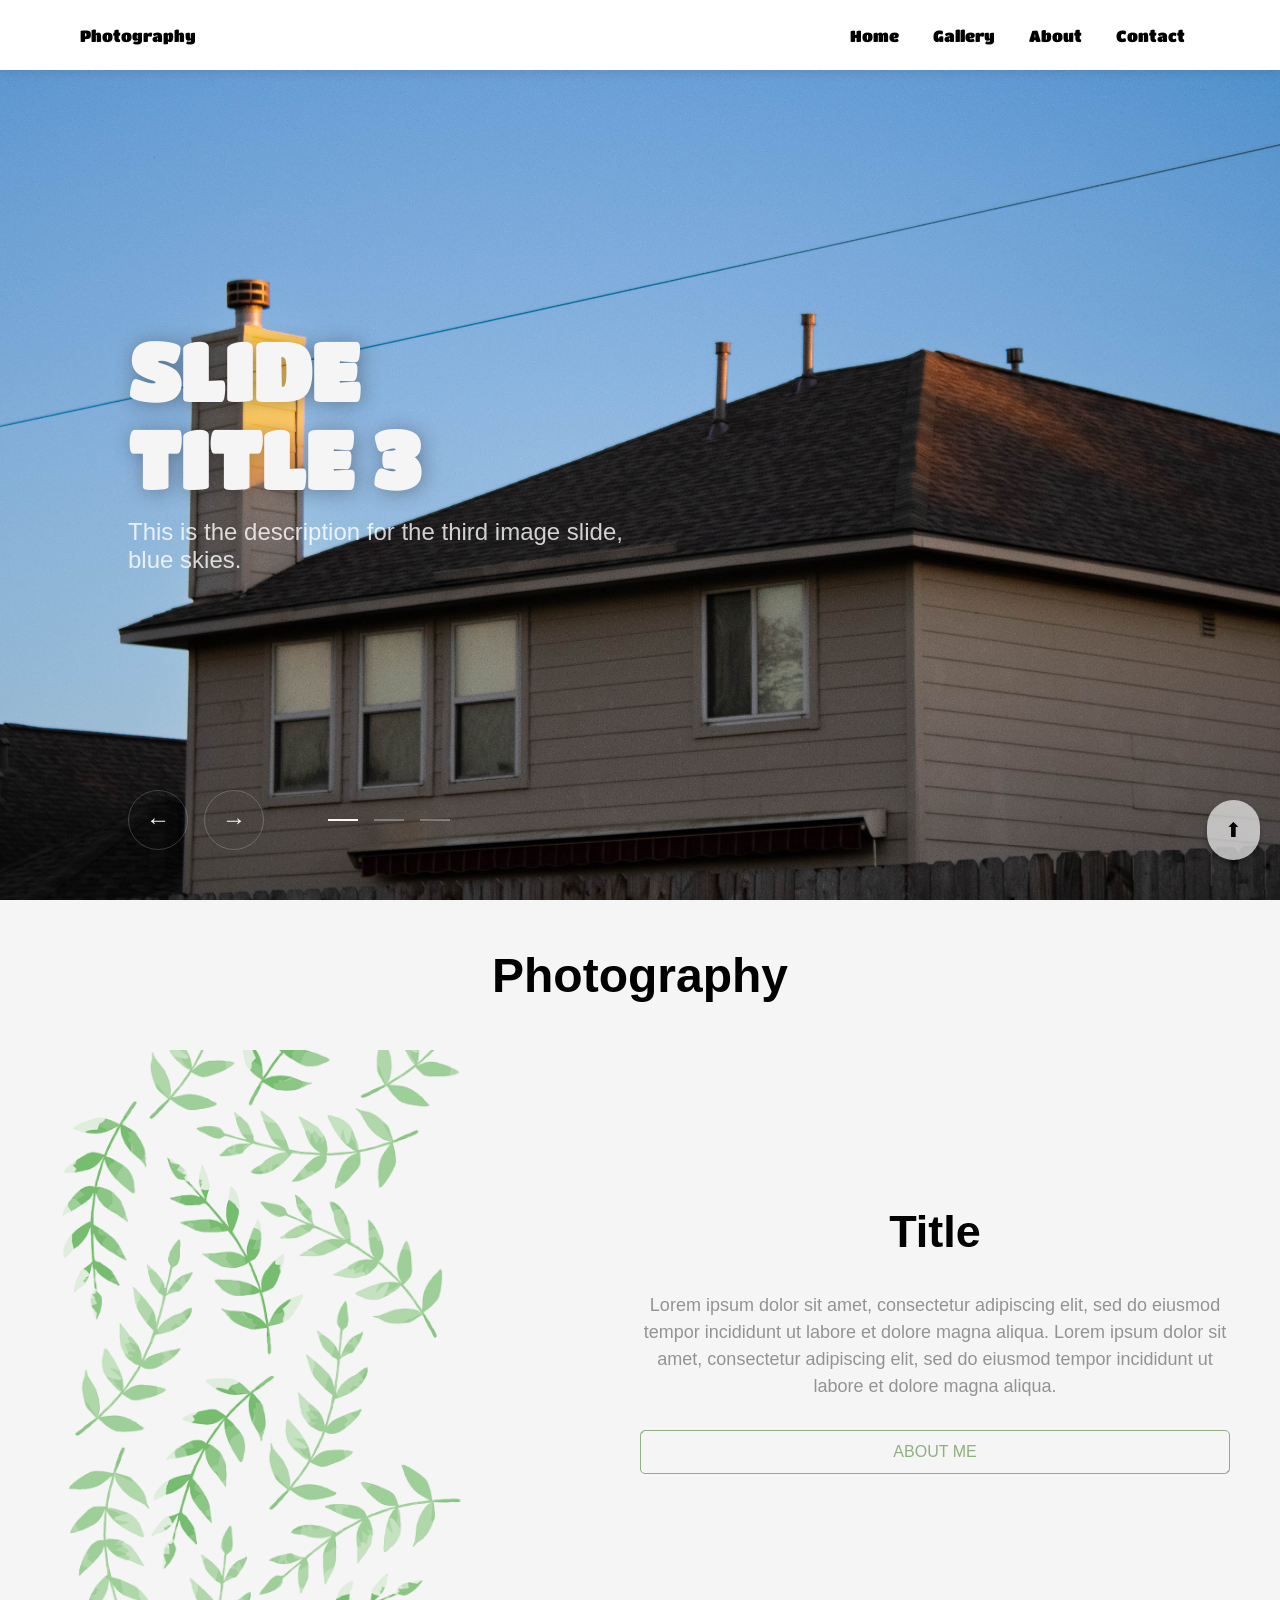
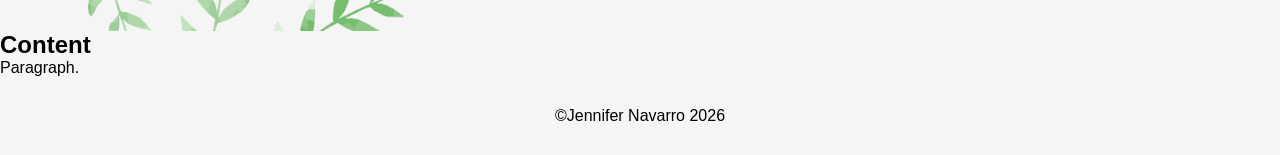
<file: index.html>
<!DOCTYPE html>
<html lang="en">
    <head>
        <meta charset="UTF-8">
        <meta name="viewpoint" content="width=device-width, initial-scale=1.0"/>
        <title>Photography Website</title>
        <link rel="stylesheet" href="style.css"/>
    </head>


    <body>

        
        <header class="main-header">
            <div class="logo">Photography</div>
            <div class="Spacer"></div>
            <nav>
                <a href="index.html">Home</a>
                <a href="gallery.html">Gallery</a>
                <a href="about.html">About</a>
                <a href="contact.html">Contact</a>
            </nav>
        </header>


        <!-- Experimental Hero Slider Content Start -->
        <div class="hero-slider">
            <div class="slider-containter"> <!-- Container for the slider -->
                <div class="slide active"> <!-- Slide 1 -->
                    <span class="slide-number">01</span>
                    <img src="BirdBlueSky.jpg" alt="image-1" class="slide-image"/>
                    <div class="slide-content">
                        <h1 class="slide-title"> Slide <br/> Title 1 </h1>
                        <p class="slide-description"> This is the description for the first image slide, blue skies.</p>
                    </div>
                </div>
                <div class="slide active"> <!-- Slide 2 -->
                    <span class="slide-number">02</span>
                    <img src="ThreeBirdsBlueSky.jpg" alt="image-2" class="slide-image"/>
                    <div class="slide-content">
                        <h1 class="slide-title"> Slide <br/> Title 2 </h1>
                        <p class="slide-description"> This is the description for the second image slide, blue skies.</p>
                    </div>
                </div>
                <div class="slide active"> <!-- Slide 3 -->
                    <span class="slide-number">03</span>
                    <img src="HouseBlueSky.jpg" alt="image-3" class="slide-image"/>
                    <div class="slide-content">
                        <h1 class="slide-title"> Slide <br/> Title 3 </h1>
                        <p class="slide-description"> This is the description for the third image slide, blue skies.</p>
                    </div>
                </div>
            </div>
            <div class="progress-bar"> <!-- Code for the progress bar -->
                <div class="progress"> </div>
            </div>
            <div class="slider-controls"> <!-- Code for the slider controls -->
                <div class="slider-navigation">
                    <button class="nav-button prev-btn">←</button>
                    <button class="nav-button next-btn">→</button>
                </div>
                <div class="slide-dots"></div>
            </div>
        </div>
        <!-- Experimental Hero Slider Content End -->
         
        
        <!-- Interaction Section Start -->
        <section id="cursor-hover">
            <h2 class="interaction">Photography</h2>
            <div class="cursor"></div>
        </section>
        <!-- Interaction Section End -->


        <!-- Small About Me Section Start-->
        <div class="responsive-container-block big-container">
            <div class="responsive-container-block container">
                <div class="responsive-container-block">
                    <div class="responsive-cell-block wk-tab-12 wk-mobile-12 wk-desk-6 wk-ipadp-12 img-one">
                        <img src="leaves.png" alt="leaves" class="image-block bg-image">
                    </div>
                    <div class="responsive-cell-block wk-tab-12 wk-mobile-12 wk-desk-6 wk-ipadp-12 content-one">
                        <h2 class="text-blk section-head">Title</h2>
                        <p class="text-blk section-text">
                            Lorem ipsum dolor sit amet, consectetur adipiscing elit, sed do eiusmod tempor incididunt ut labore et dolore magna aliqua. Lorem ipsum dolor sit amet, consectetur adipiscing elit, sed do eiusmod tempor incididunt ut labore et dolore magna aliqua.
                        </p>
                        <a href="about.html" class="btn-am">About Me</a>
                    </div>
                </div>
            </div>
        </div>
        <!-- Small About Me Section End-->


        <main>
            <h2>Content</h2>
            <p>Paragraph.</p>
        </main>


        <footer>
            <p>©Jennifer Navarro 2026</p>
        </footer>


        <a href="#" class="back-to-top" title="Go to top">⬆</a>


    <script src="script.js"></script>
    </body>


</html>
</file>
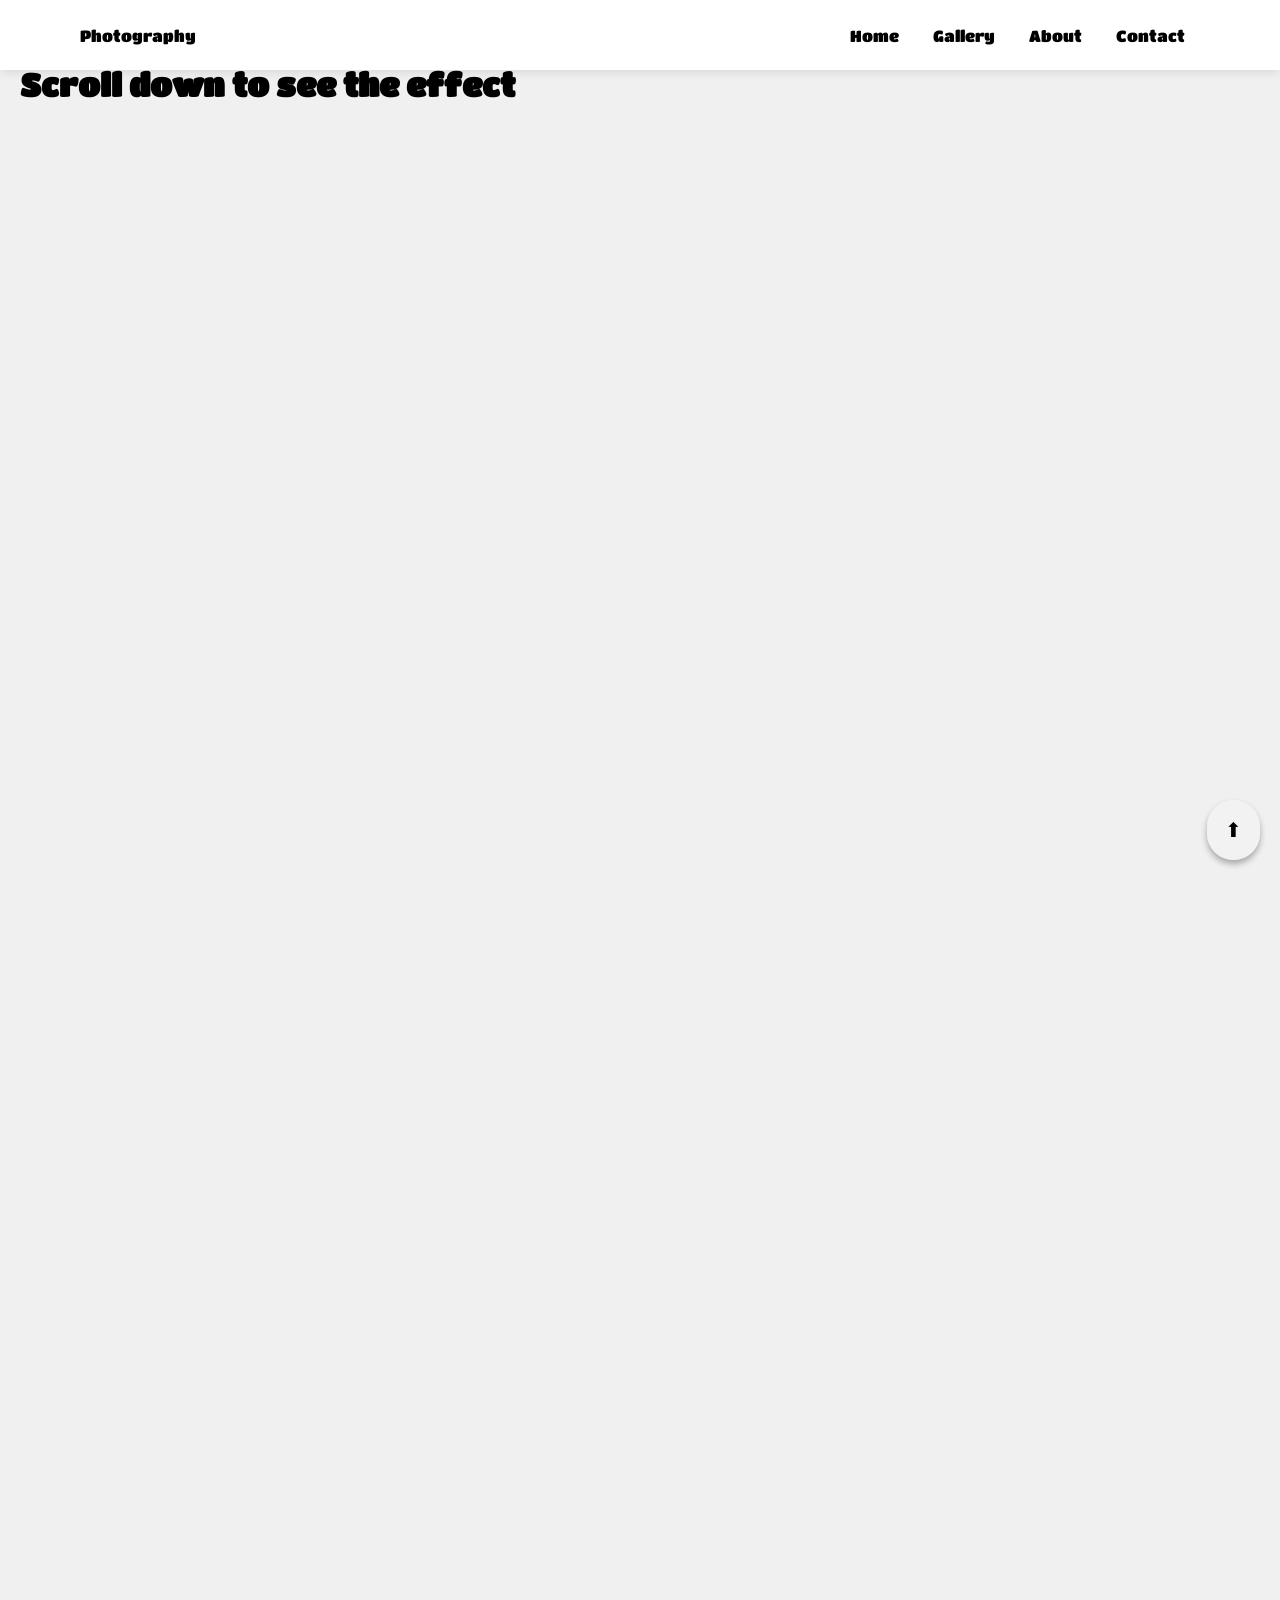
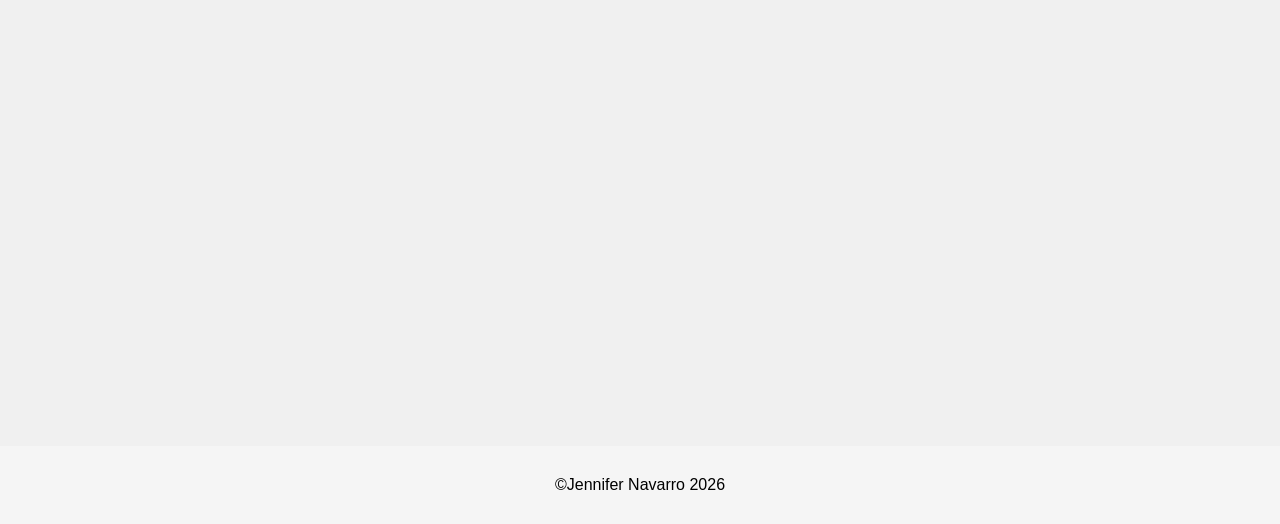
<file: about.html>
<!DOCTYPE html>
<html lang="en">
    <head>
        <meta charset="UTF-8">
        <meta name="viewpoint" content="width=device-width, initial-scale=1.0"/>
        <title>Photography Website</title>
        <link rel="stylesheet" href="style.css"/>
    </head>


   <body>

        
        <header class="main-header">
            <div class="logo">Photography</div>
            <div class="Spacer"></div>
            <nav>
                <a href="index.html">Home</a>
                <a href="gallery.html">Gallery</a>
                <a href="about.html">About</a>
                <a href="contact.html">Contact</a>
            </nav>
        </header>


        <main>
            <h2>Content</h2>
            <p>Paragraph.</p>
        </main>


        <!-- Placeholder content to allow page scrolling -->
        <main style="padding: 20px; height: 2000px; background: #f0f0f0;">
            <h1>Scroll down to see the effect</h1>
        </main>


        <footer>
            <p>©Jennifer Navarro 2026</p>
        </footer>


        <a href="#" class="back-to-top" title="Go to top">⬆</a>


    <script src="script.js"></script>
    </body>


</html>
</file>
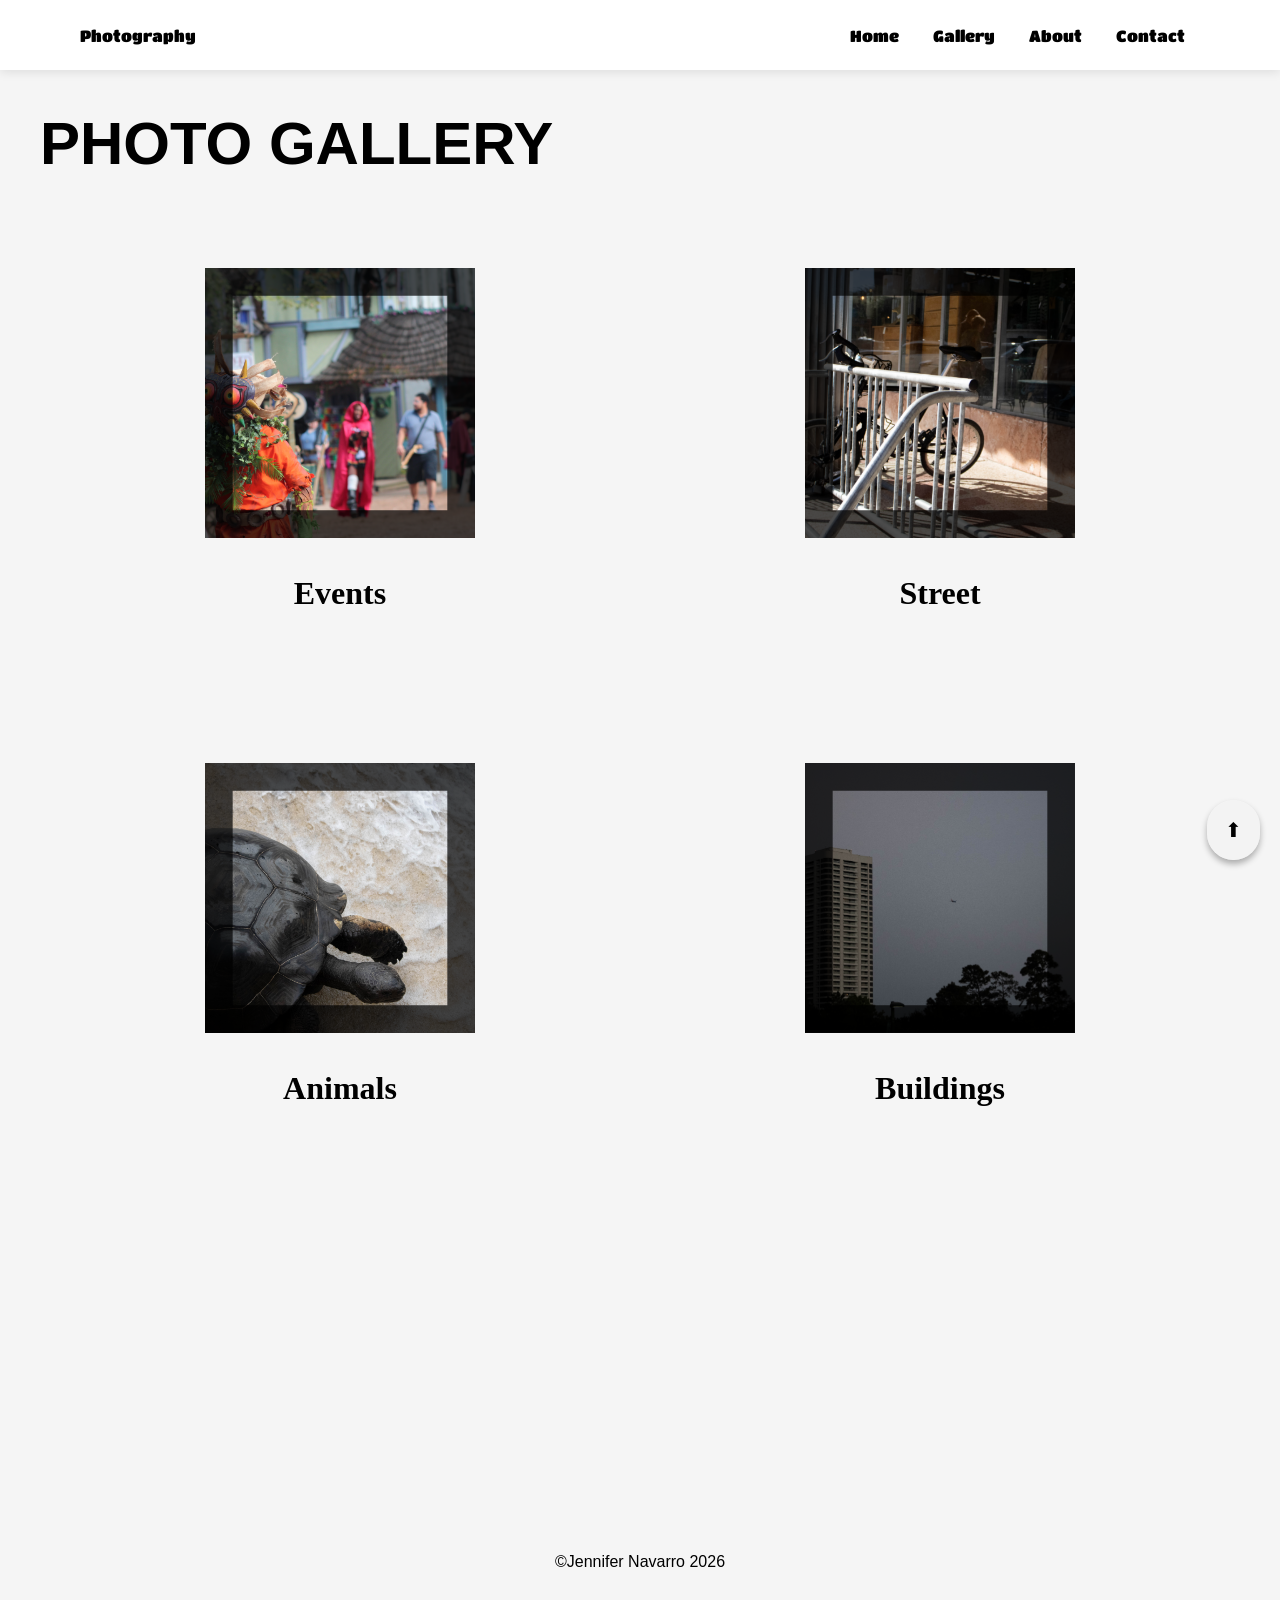
<file: gallery.html>
<!DOCTYPE html>
<html lang="en">
    <head>
        <meta charset="UTF-8">
        <meta name="viewpoint" content="width=device-width, initial-scale=1.0"/>
        <title>Photography Website</title>
        <link rel="stylesheet" href="style.css"/>
    </head>


    <body>

        
        <header class="main-header">
            <div class="logo">Photography</div>
            <div class="Spacer"></div>
            <nav>
                <a href="index.html">Home</a>
                <a href="gallery.html">Gallery</a>
                <a href="about.html">About</a>
                <a href="contact.html">Contact</a>
            </nav>
        </header>

        
        <main>
            <div  style="height: 29px; background: #f0f0f0;"></div>


            <!-- Project Gallery Start -->
            <section class="titles">
                <h2>PHOTO GALLERY</h2>

                <section class="projects">
                    <div class="photo">
                        <div class="photo_image" style="background-image: url('EventsPhoto.JPG')"></div>
                        <h2>Events</h2>
                        <svg class="photo_frame" viewbox="0 0 100 100" xmlns="http://www.w3.org/2000/svg">
                            <path d="M 0 0 L 100 0 100 100 0 100 0 0 M 10 10 L 90 10 90 90 10 90 10 10" 
                                fill="black"
                                fill-rule="evenodd"
                                stroke-width="0.5"
                                stroke="black"
                                opacity="0.7"/>
                        </svg>
                        <span></span>
                    </div>
                
                    <div class="photo">
                        <div class="photo_image" style="background-image: url('StreetPhoto.jpg')"></div>
                        <h2>Street</h2>
                        <svg class="photo_frame" viewbox="0 0 100 100" xmlns="http://www.w3.org/2000/svg">
                            <path d="M 0 0 L 100 0 100 100 0 100 0 0 M 10 10 L 10 90 90 90 90 10 10 10"
                                fill="black"
                                fill-rule="evenodd"
                                stroke-width="0.5"
                                stroke="black"
                                opacity="0.7"/>
                        </svg>
                        <span></span>
                    </div>
                
                    <div class="photo">
                        <div class="photo_image" style="background-image: url('AnimalsPhoto.jpg')"></div>
                        <h2>Animals</h2>
                        <svg class="photo_frame" viewbox="0 0 100 100" xmlns="http://www.w3.org/2000/svg">
                            <path d="M 0 0 L 100 0 100 100 0 100 0 0 M 10 10 L 10 90 90 90 90 10 10 10"
                                fill="black"
                                fill-rule="evenodd"
                                stroke-width="0.5"
                                stroke="black"
                                opacity="0.7"/>
                        </svg>
                        <span></span>
                    </div>
                
                    <div class="photo">
                        <div class="photo_image" style="background-image: url('BuildingsPhoto.jpg')"></div>
                        <h2>Buildings</h2>
                        <svg class="photo_frame" viewbox="0 0 100 100" xmlns="http://www.w3.org/2000/svg">
                            <path d="M 0 0 L 100 0 100 100 0 100 0 0 M 10 10 L 10 90 90 90 90 10 10 10"
                                fill="black"
                                fill-rule="evenodd"
                                stroke-width="0.5"
                                stroke="black"
                                opacity="0.7"/>
                        </svg>
                        <span></span>
                    </div>  
                </section>
            </section>
            <!-- Project Gallery End -->

        </main>


        <footer>
            <p>©Jennifer Navarro 2026</p>
        </footer>


        <a href="#" class="back-to-top" title="Go to top">⬆</a>


    <script src="photos.js"></script>
    </body>


</html>
</file>
<file: style.css>
@import url('https://fonts.googleapis.com/css2?family=Titan+One&display=swap'); /* Titan One Font */

h1 {
  font-family: "Titan One";
}

* {
  margin: 0;
  padding: 0;
  box-sizing: border-box;
}

.main-header { /* Base header styling */
  position: fixed;  
  top: 0;  
  left: 0;
  width: 100%;
  height: 70px;
  background-color: #ffffff;
  box-shadow: 0 2px 10px rgba(0, 0, 0, 0.1);
  display: flex;
  align-items: center;
  padding: 15px 80px;
  z-index: 1000;
  transition: transform 0.3s ease-in-out; /* Smooth transition for the sliding effect */
  font-family: "Titan One";
}

/* Hidden state: slides the header completely up off-screen */
.header-hidden {
  transform: translateY(-100%);
}

.Spacer {
  flex-grow: 1;
}

nav a {
  padding: 10px 15px;
  color: black;
  text-decoration: none;
}

nav a:hover {
  color: var(--accent-color);
}

/* Back to top button content */
.back-to-top {
    background-color: rgba(242, 242, 242, 0.7);
    color:black;
    font-size:20px;
    text-decoration:none;
    padding: 18px;
    border-radius: 50px;
    box-shadow: 0 4px 6px rgba(0, 0, 0, 0.3);
    transition: background-color 0.3s, transform 0.3s;
    position: fixed;     /* Pins the button so it stays in place when scrolling */
    bottom: 40px;        /* px from the bottom of the screen */
    right: 20px;         /* px from the right of the screen */
    z-index: 99;         /* Keeps it on top of other elements */
    
}

.back-to-top:hover {
  transform: scale(1.1); /* Subtle grow effect */
}

html {
  scroll-behavior: smooth;
}


/* Experiemntal Hero Slider Content Start */
:root { /* variable */
  --primary-color: whitesmoke;
  --accent-color: #90B080;
  --dark-color: #26392d;
  --transition-slow: 1.2s cubic-bezier(0.77, 0, 0.175, 1);
  --transition-fast: 0.4s cubic-bezier(0.215, 0.61, 0.355, 1);
  --text-base: 1vmin;
}

body {
  font-family: Verdana, sans-serif;
  background: var(--primary-color);
  overflow-x: hidden;
}

.hero-slider { /* Hero Slider Div Class */
  position: relative;
  width: 100vw;
  height: 100vh;
  overflow: hidden;
}

.slider-container { /* Slider Container Div Class That Has Three Slides */
  position: absolute;
  top: 0;
  left: 0;
  width: 100%;
  height: 100%;
}

.slide {
  position: absolute;
  top: 0;
  left: 0;
  width: 100%;
  height: 100%;
  opacity: 0;
  clip-path: polygon(100% 0, 100% 0, 100% 100%, 100% 100%);
  transition: clip-path var(--transition-slow), opacity var(--transition-slow);
}

.slide.active {
  opacity: 1;
  clip-path: polygon(0 0, 100% 0, 100% 100%, 0 100%);
  z-index: 1;
}

.slide.previous {
  opacity: 1;
  clip-path: polygon(0 0, 0 0, 0 100%, 0 100%);
}

.slide::after {
  content: "";
  position: absolute;
  top: 0;
  left: 0;
  width: 100%;
  height: 100%;
  background: radial-gradient(circle at center, rgba(0, 0, 0, 0, 0%), rgba(0, 0, 0, 0.3, 50%), rgba(0, 0, 0, 0.7, 100%));
  z-index: 1;
}

.slide-image {
  position: absolute;
  top: 0;
  left: 0;
  width: 100%;
  height: 100%;
  object-fit: cover;
  transform: scale(1.1);
  transition: transform 2s ease-out;
}

.slide-content {
  position: absolute;
  top: 50%;
  left: 10%;
  transform: translateY(-50%);
  z-index: 2;
  opacity: 0;
  transition: all var(--transition-slow);
}

.slide.active .slide-content {
  opacity: 1;
  transform: translate(0, -50%)
}

.slide-title {
  font-size: 5rem;
  font-weight: 800;
  line-height: 1.1;
  color: var(--primary-color);
  margin-bottom: 1rem;
  text-transform: uppercase;
  transform: translateY(50px);
  transition: transform var(--transition-slow) 0.3s;
  text-shadow: 2px 2px 20px rgba(0, 0, 0, 0.3)
}

.slide.active .slide-title {
  transform: translateY(0);
}

.slide-description {
  font-size: 1.5rem;
  max-width: 500px;
  color: rgba(255, 255, 255, 0.8);
  transform: translateY(30px);
  transition: transform var(--transition-slow) 0.5s;
}

.slide.active .slide-description {
  transform: translateY(0px);
}

.slide-number {
  position: absolute;
  top: 20%;
  right: 10%;
  font-size: 20vw;
  font-weight: 900;
  color: rgba(255, 255, 255, 0.1);
  z-index: 0;
  line-height: 1;
  transform: translateY(50px);
  transition: all var(--transition-slow);
}

.slide.active .slide-number {
  transform: translateY(0px);
  opacity: 0.15;
}

.slider-controls {
  position: absolute;
  bottom: 50px;
  left: 10%;
  z-index: 10;
  display: flex;
  align-items: center;
  gap: 2rem;
}

.slider-navigation {
  display: flex;
  gap: 1rem;
}

.nav-button {
  background: transparent;
  border: none;
  font-size: 1.5rem;
  color: var(--primary-color);
  padding: 1rem;
  width:60px;
  height: 60px;
  border-radius: 50%;
  cursor: pointer;
  position: relative;
  transition: all var(--transition-fast);
}

.nav-button::before {
  content: "";
  position: absolute;
  top: 0;
  left: 0;
  bottom: 0;
  right: 0;
  border: 1px solid rgba(255, 255, 255, 0.2);
  border-radius: 50%;
  transition: all var(--transition-fast);
}

.nav-button:hover::before {
  transform: scale(1.2);
  border-color: var(--primary-color);
}

.slide-dots {
  display: flex;
  gap: 1rem;
  margin-left: 2rem;
}

.dot {
  width: 30px;
  height: 2px;
  background: rgba(255, 255, 255, 0.3);
  cursor: pointer;
  position: relative;
  overflow: hidden;
  transition: all var(--transition-fast);
}

.dot::after {
  content: "";
  position: absolute;
  left: 0;
  top:0;
  width: 100%;
  height: 100%;
  background: var(--primary-color);
  transform: translateX(-100%);
  transition: transform var(--transition-slow);
}

.dot.active::after {
  transform: translateX(0%);
}

.progress-bar {
  position: absolute;
  top: 0;
  left: 0;
  width: 100%;
  height: 1px;
  background: rgba(255, 255, 255, 0.1);
  z-index: 10;
}

.progress {
  height: 100%;
  width: 0;
  background: var(--primary-color);
  transition: width 0.1s linear;
}

@media screen and (max-width:768px) { /* Responsive Code! */
  .slide-title {
    font-size: 3rem;
  }

  .slide-description {
    font-size: 1rem;
  }

  .slider-controls {
    left: 50%;
    transform: translateX(-50%);
    bottom: 30px;
  }

  .slide-number {
    display: none;
  }
}
/* Experimental Hero Slider Content End */


/* Interaction Section Start */
#cursor-hover {
  background-color: whitesmoke;
  font-family: sans-serif;
  display: flex;
  align-items: center;
  justify-content: center;
  font-size: 2em;
  color: black;
  height: 150px;
  width: auto;
}

.cursor {
  width: 30px;
  height: 30px;
  position: fixed;
  background: white;
  border-radius: 100%;
  mix-blend-mode: exclusion;
  transition: 0.1s smooth;
  transform: translate(-50%, -50%);
  pointer-events: none;
  opacity: 0; /* Hidden until mouse enters section */  
  transition: opacity 0.2s ease;  
  z-index: 9999;
}

.interaction:hover ~ .cursor {
  width: 130px;
  height: 130px;
}
/* Interaction Section End */


/* Small About Me Section Start */
.responsive-cell-block {
  min-height: 75px;
}

.text-blk {
  line-height: 25px;
}

.responsive-container-block {
  min-height: 75px;
  height: fit-content;
  width: 100%;
  display: flex;
  flex-wrap: wrap;
  margin-right: auto;
  margin-left: auto;
  justify-content: flex-start;
  background-color: var(--primary-color);
}

.responsive-container-block.container {
  max-width: 1320px;
  flex-direction: column;
  text-align: center;
  align-items: center;
}

.responsive-container-block.big-container {
  justify-content: center;
  padding: 0px 50px;
  overflow-x: hidden;
  overflow-y: hidden;
}

.text-blk.section-text {
  color: rgb(147, 147, 147);
  max-width: 750px;
  margin-top: 25px;
  font-size: 18px;
  line-height: 27px;
}

.text-blk.section-head {
  max-width: 750px;
  font-size: 45px;
  line-height: 50px;
  font-weight: 700;
  margin-bottom: 10px;
}

.responsive-cell-block.wk-ipadp-6.wk-tab-12.wk-mobile-12.wk-desk-6.content-one {
  display: flex;
  flex-direction: column;
  justify-content: center;
}

.responsive-cell-block.wk-tab-12.wk-mobile-12.wk-desk-6.wk-ipadp-12.img-one {
  display: flex;
  flex-direction: column;
  justify-content: center;
}

.responsive-cell-block.wk-tab-12.wk-mobile-12.wk-desk-6.wk-ipadp-12.content-one {
  display: flex;
  flex-direction: column;
  justify-content: center;
}

@media (max-width: 1024px) {
  .responsive-container-block {
    flex-direction: column-reverse;
  }

  .responsive-cell-block.wk-tab-12.wk-mobile-12.wk-desk-6.wk-ipadp-12.content-one {
    display: flex;
    flex-direction: column;
    align-items: center;
  }

  .responsive-cell-block.wk-tab-12.wk-mobile-12.wk-desk-6.wk-ipadp-12.img-one {
    display: flex;
    max-height: 300px;
    height: 100%;
    justify-content: center;
    align-items: center;
  }

  .bg-image {
    transform: rotateX(0deg) rotateY(0deg) rotateZ(-90deg) scaleX(1) scaleY(1) scaleZ(1);
    width: 100%;
  }

  .responsive-container-block.container {
    margin-top: 50px;
  }
}

@media (max-width: 768px) {
  .text-blk.section-text {
    font-size: 18px;
  }

  .text-blk.section-head {
    font-size: 40px;
    line-height: 45px;
  }
}

@media (max-width: 500px) {
  .text-blk.section-head {
    font-size: 30px;
    line-height: 35px;
  }

  .responsive-container-block.big-container {
    padding: 0px 30px;
  }

  .text-blk.section-text {
    font-size: 16px;
    line-height: 24px;
  }

  .responsive-cell-block.wk-tab-12.wk-mobile-12.wk-desk-6.wk-ipadp-12.img-one {
    max-height: 250px;
  }

  .responsive-container-block.big-container {
    padding-right: 0px 20px;
  }

  .responsive-container-block.container {
    margin-top: 40px;
  }
}
/* Small About Me Section End */


/* About Me Section Button Customization Start */
.btn-am {
  color: var(--accent-color);
  padding: 12px 25px;
  background-color: transparent;
  border-radius: 5px;
  position: relative;
  overflow: hidden;
  transition: .5s;
  font-weight: 400;
  font-size: 16px;
  border: 1px solid var(--accent-color);
  text-transform: uppercase;
  color: var(--accent-color);
  z-index: 1;
  font-family: Verdana, sans-serif;
  cursor: pointer;
  text-decoration: none;
  user-select: none;
  display: inline-flex;
  justify-content: center;
  align-items: center;
  margin-top: 30px;
}

.btn-am::before,
.btn-am::after {
  content: '';
  display: block;
  width: 50px;
  height: 50px;
  transform: translate(-50%, -50%);
  position: absolute;
  border-radius: 50%;
  z-index: -1;
  background-color: var(--accent-color);
  transition: 1s ease;
}

.btn-am::before {
  top: -1em;
  left: -1em;
}

.btn-am::after {
  left: calc(100% + 1em);
  top: calc(100% + 1em);
}

.btn-am:hover::before,
.btn-am:hover::after {
  height: 600px;
  width: 600px;
}

.btn-am:hover {
  color: #fff;
}

.btn-am:active {
  --color: #000;;
}
/* About Me Section Button Customization End */


footer {
  text-align: center;
  width: 100%;
  background-color: var(--primary-color);
  padding: 30px;
}


/* Custom Scollbar Coding Below */
::-webkit-scrollbar { /* width */
  width: 15px;
}

::-webkit-scrollbar-track { /* Track */
  background: var(--primary-color); 
}
 
::-webkit-scrollbar-thumb { /* Handle */
  background: var(--dark-color); 
  border-radius: 4px;
}

::-webkit-scrollbar-thumb:hover { /* Handle on hover */
  background: var(--accent-color); 
}
/* Custom Scollbar Coding Above */


/* Responsive CSS (Just Until I Know What To Get Rid Of And How To Shorten It All) */
*,
*:before,
*:after {
  -moz-box-sizing: border-box;
  -webkit-box-sizing: border-box;
  box-sizing: border-box;
}

.wk-desk-1 {
  width: 8.333333%;
}

.wk-desk-2 {
  width: 16.666667%;
}

.wk-desk-3 {
  width: 25%;
}

.wk-desk-4 {
  width: 33.333333%;
}

.wk-desk-5 {
  width: 41.666667%;
}

.wk-desk-6 {
  width: 50%;
}

.wk-desk-7 {
  width: 58.333333%;
}

.wk-desk-8 {
  width: 66.666667%;
}

.wk-desk-9 {
  width: 75%;
}

.wk-desk-10 {
  width: 83.333333%;
}

.wk-desk-11 {
  width: 91.666667%;
}

.wk-desk-12 {
  width: 100%;
}

@media (max-width: 1024px) {
  .wk-ipadp-1 {
    width: 8.333333%;
  }

  .wk-ipadp-2 {
    width: 16.666667%;
  }

  .wk-ipadp-3 {
    width: 25%;
  }

  .wk-ipadp-4 {
    width: 33.333333%;
  }

  .wk-ipadp-5 {
    width: 41.666667%;
  }

  .wk-ipadp-6 {
    width: 50%;
  }

  .wk-ipadp-7 {
    width: 58.333333%;
  }

  .wk-ipadp-8 {
    width: 66.666667%;
  }

  .wk-ipadp-9 {
    width: 75%;
  }

  .wk-ipadp-10 {
    width: 83.333333%;
  }

  .wk-ipadp-11 {
    width: 91.666667%;
  }

  .wk-ipadp-12 {
    width: 100%;
  }
}

@media (max-width: 768px) {
  .wk-tab-1 {
    width: 8.333333%;
  }

  .wk-tab-2 {
    width: 16.666667%;
  }

  .wk-tab-3 {
    width: 25%;
  }

  .wk-tab-4 {
    width: 33.333333%;
  }

  .wk-tab-5 {
    width: 41.666667%;
  }

  .wk-tab-6 {
    width: 50%;
  }

  .wk-tab-7 {
    width: 58.333333%;
  }

  .wk-tab-8 {
    width: 66.666667%;
  }

  .wk-tab-9 {
    width: 75%;
  }

  .wk-tab-10 {
    width: 83.333333%;
  }

  .wk-tab-11 {
    width: 91.666667%;
  }

  .wk-tab-12 {
    width: 100%;
  }
}

@media (max-width: 500px) {
  .wk-mobile-1 {
    width: 8.333333%;
  }

  .wk-mobile-2 {
    width: 16.666667%;
  }

  .wk-mobile-3 {
    width: 25%;
  }

  .wk-mobile-4 {
    width: 33.333333%;
  }

  .wk-mobile-5 {
    width: 41.666667%;
  }

  .wk-mobile-6 {
    width: 50%;
  }

  .wk-mobile-7 {
    width: 58.333333%;
  }

  .wk-mobile-8 {
    width: 66.666667%;
  }

  .wk-mobile-9 {
    width: 75%;
  }

  .wk-mobile-10 {
    width: 83.333333%;
  }

  .wk-mobile-11 {
    width: 91.666667%;
  }

  .wk-mobile-12 {
    width: 100%;
  }
}


/* Project Gallery Start (from gallery page specifically) */
.titles {
  padding-top: 80px;
  font-size: var(--text-base);
  padding-bottom: 0;
	margin: 0;
	font-family: sans-serif;
	font-size: 10rem;
  padding-right: 40px;
  padding-left: 40px;
}

.titles h2 {
  font-size: 60px;
}

.projects {
  display: grid;
  grid-template-columns: repeat(auto-fit, minmax(50vmin, 1fr));
  grid-row-gap: 5vmin;
	justify-items: center;
	padding-top: 0;
  padding-bottom: 400px;
	font-family: serif;
}

.photo {
	position: relative;
	display: flex;
	justify-content: center;
	align-items: center;
	width: 50vmin;
	height: 50vmin;
	cursor: pointer;
	transform-style: preserve-3d;
}

.photo:hover .photo_image {
 filter: grayscale(1);
}

.photo_image, .photo_frame, .photo h2 {
  position: absolute;
	pointer-events: none;
	transform: translate3d(0, 0, 0);
	transition: transform 1s linear;
}

.photo_image, .photo_frame {
 width: 60%;
 height: 60%;
}

.photo_image {
 filter: grayscale(0);
 background-position: center;
 background-size: cover;
}

.photo h2 {
 bottom: 0rem;
 padding: 1rem;
 margin: 0;
 font-size: 2rem;
}

.photo > span {
 position: absolute;
 top: 10rem;
 right: 0;
 display: block;
 font-size: 8rem;
 color: #df2935;
 text-shadow: 1px 1px black, 2px 2px black, 3px 3px black, 4px 4px black;
 letter-spacing: -1px;
 transform: skew(-10deg, 10deg);
 pointer-events: none;
}

.photo > span > span {
 display: inline-block;
 opacity: 0;
 transform: scale(2);
 transition: opacity 0s linear, transform 0.2s linear;
}

.photo > span > span:nth-child(1) {
 transition-delay: 0.04s;
}

.photo > span > span:nth-child(2) {
 transition-delay: 0.08s;
}

.photo > span > span:nth-child(3) {
 transition-delay: 0.12s;
}

.photo > span > span:nth-child(4) {
 transition-delay: 0.16s;
}

.photo > span > span:nth-child(5) {
 transition-delay: 0.2s;
}

.photo > span > span:nth-child(6) {
 transition-delay: 0.24s;
}

.photo > span > span:nth-child(7) {
 transition-delay: 0.28s;
}

.photo > span > span:nth-child(8) {
 transition-delay: 0.32s;
}

.photo > span > span:nth-child(9) {
 transition-delay: 0.36s;
}

.photo > span > span:nth-child(10) {
 transition-delay: 0.4s;
}

.photo > span > span:nth-child(11) {
 transition-delay: 0.44s;
}

.photo > span > span:nth-child(12) {
 transition-delay: 0.48s;
}

.photo > span > span:nth-child(13) {
 transition-delay: 0.52s;
}

.photo > span > span:nth-child(14) {
 transition-delay: 0.56s;
}

.photo > span > span:nth-child(15) {
 transition-delay: 0.6s;
}

.photo > span.show > span {
 opacity: 1;
 transform: scale(1);
}
/* Project Gallery End (from gallery page specifically) */
</file>
